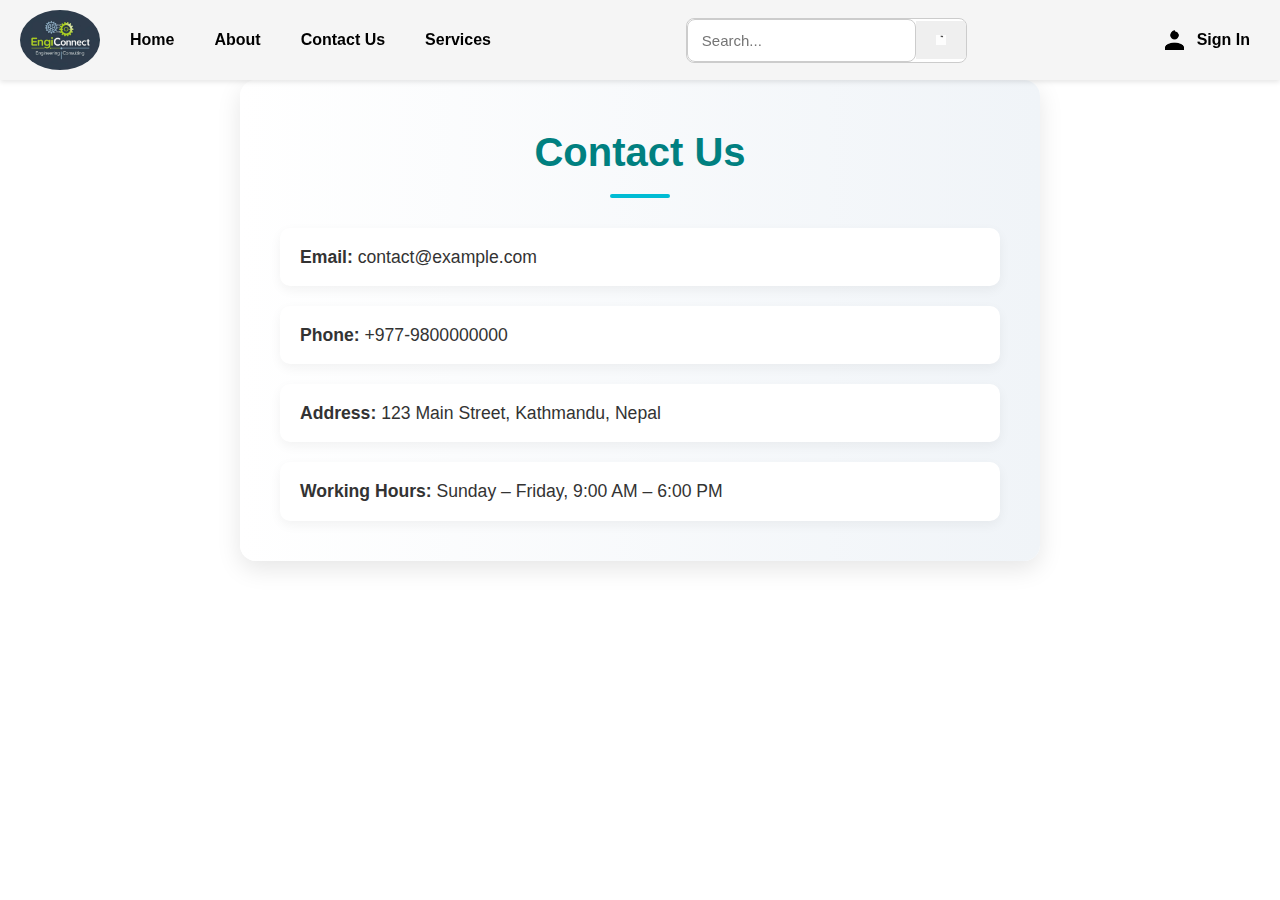
<file: html code/pages/contact.html>
<!DOCTYPE html>
<html lang="en">
<head>
  <meta charset="UTF-8">
  <title>Contact Us</title>
<link rel="stylesheet" href="../style.css">
</head>
<body>
      <header>
    <div class="logo"></div>
    <nav>
        <div class="nav-left">
            <a href="../index.html">Home</a>
            <a href="./about.html">About</a>
            <a href="./contact.html">Contact Us</a>
            <a href="./services.html">Services</a>
        </div>
        <div class="search-bar">
            <input type="text" placeholder="Search...">
            <button type="submit"><img src="../images/icons8-search.gif" alt="" width="10px" height="10px"></button>
        </div>
        <div class="nav-right">
            
            <a href="./signin.html"><img src="../images/icons8-customer-96.png" alt="" width="25px" height="25px"> Sign In</a>
        </div>
    </nav>

    </header>

 <section class="contact-section">
  <h2>Contact Us</h2>
  <div class="contact-card">
    <div class="contact-detail">
      
      <p><strong>Email:</strong> contact@example.com</p>
    </div>
    <div class="contact-detail">
     
      <p><strong>Phone:</strong> +977-9800000000</p>
    </div>
    <div class="contact-detail">
      <p><strong>Address:</strong> 123 Main Street, Kathmandu, Nepal</p>
    </div>
    <div class="contact-detail">
      <p><strong>Working Hours:</strong> Sunday – Friday, 9:00 AM – 6:00 PM</p>
    </div>
  </div>
</section>


</body>
</html>
</file>
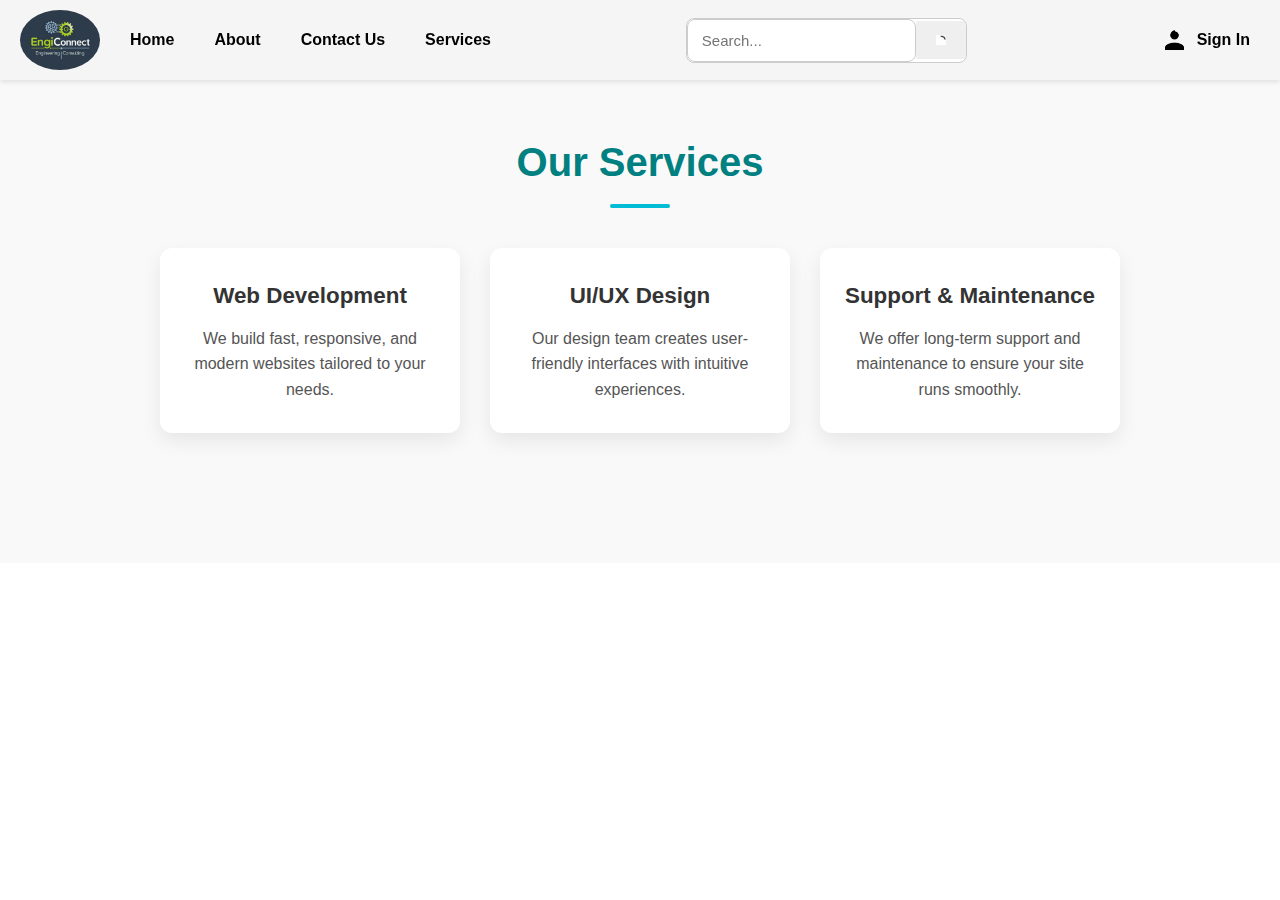
<file: html code/pages/services.html>
<!DOCTYPE html>
<html lang="en">
<head>

  <meta charset="UTF-8">
  <title>Services</title>
<link rel="stylesheet" href="../style.css">

</head>
<body>

   <header>
    <div class="logo"></div>
    <nav>
        <div class="nav-left">
            <a href="../index.html">Home</a>
            <a href="./about.html">About</a>
            <a href="./contact.html">Contact Us</a>
            <a href="./services.html">Services</a>
        </div>
        <div class="search-bar">
            <input type="text" placeholder="Search...">
            <button type="submit"><img src="../images/icons8-search.gif" alt="" width="10px" height="10px"></button>
        </div>
        <div class="nav-right">
            
            <a href="./signin.html"><img src="../images/icons8-customer-96.png" alt="" width="25px" height="25px"> Sign In</a>
        </div>
    </nav>

    </header>

  <section class="services-section">
    <h2>Our Services</h2>
    <div class="service-boxes">
      <div class="service-box">
        <h3>Web Development</h3>
        <p>We build fast, responsive, and modern websites tailored to your needs.</p>
      </div>
      <div class="service-box">
        <h3>UI/UX Design</h3>
        <p>Our design team creates user-friendly interfaces with intuitive experiences.</p>
      </div>
      <div class="service-box">
        <h3>Support & Maintenance</h3>
        <p>We offer long-term support and maintenance to ensure your site runs smoothly.</p>
      </div>
    </div>
  </section>

</body>
</html>
</file>
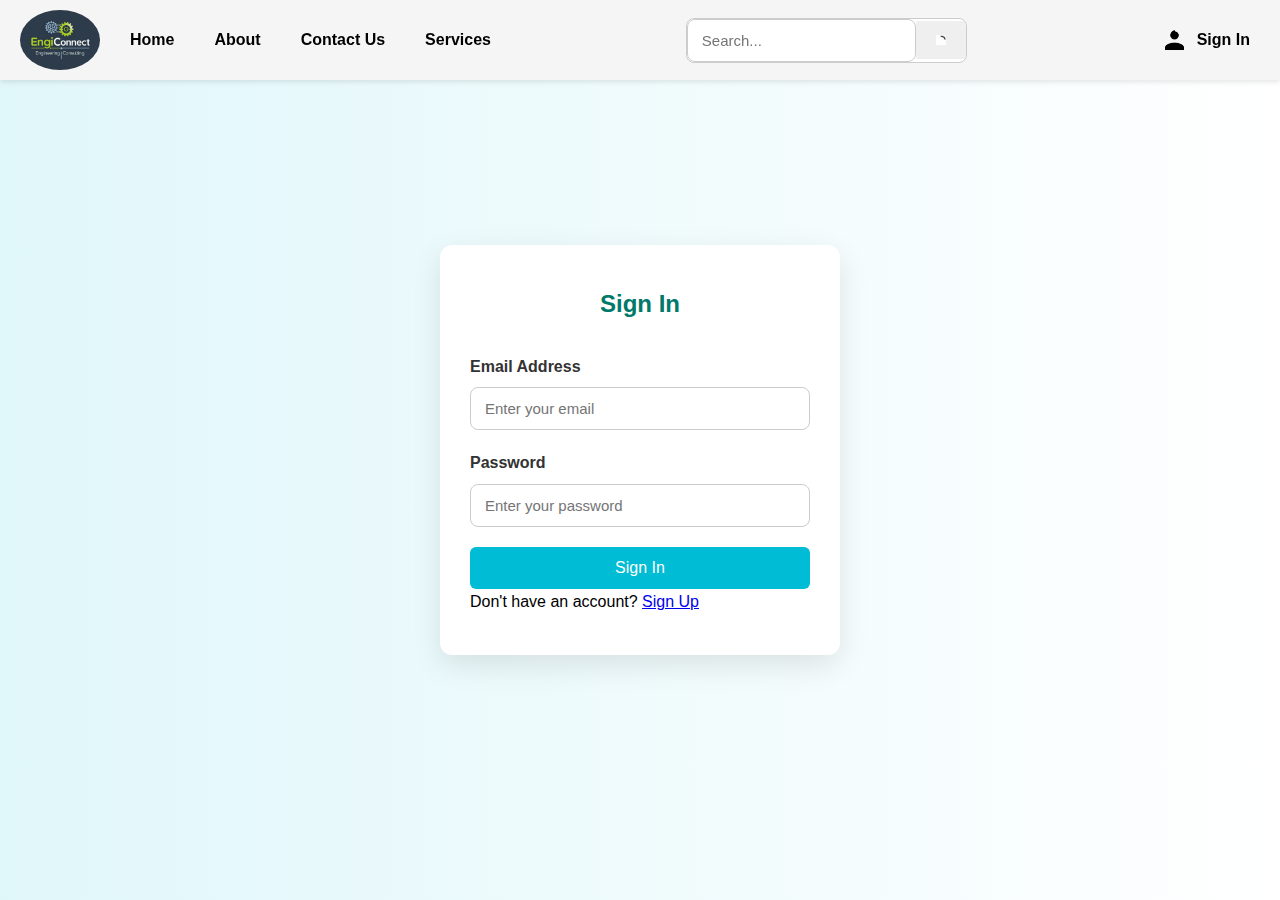
<file: html code/pages/signin.html>
<!DOCTYPE html>
<html lang="en">
<head>
  <meta charset="UTF-8" />
  <meta name="viewport" content="width=device-width, initial-scale=1.0" />
  <link rel="stylesheet" href="../style.css">
  <title>Sign In</title>
  

   
  
</head>
<body class="body-signin">
   <header>
    <div class="logo"></div>
    <nav>
        <div class="nav-left">
            <a href="../index.html">Home</a>
            <a href="./about.html">About</a>
            <a href="./contact.html">Contact Us</a>
            <a href="./services.html">Services</a>
        </div>
        <div class="search-bar">
            <input type="text" placeholder="Search...">
            <button type="submit"><img src="../images/icons8-search.gif" alt="" width="10px" height="10px"></button>
        </div>
        <div class="nav-right">
            
            <a href="./signin.html"><img src="../images/icons8-customer-96.png" alt="" width="25px" height="25px"> Sign In</a>
        </div>
    </nav>

    </header>

  <div class="signin-container">
    <h2>Sign In</h2>
    <form>
      <div class="form-group">
        <label for="email">Email Address</label>
        <input type="email" id="email" placeholder="Enter your email" required />
      </div>
      <div class="form-group">
        <label for="password">Password</label>
        <input type="password" id="password" placeholder="Enter your password" required />
      </div>
      <button type="submit" class="signin-btn">Sign In</button>
    </form>
    <div class="bottom-text">
      Don't have an account? <a href="signup.html">Sign Up</a>
    </div>
  </div>

</body>
</html>
</file>
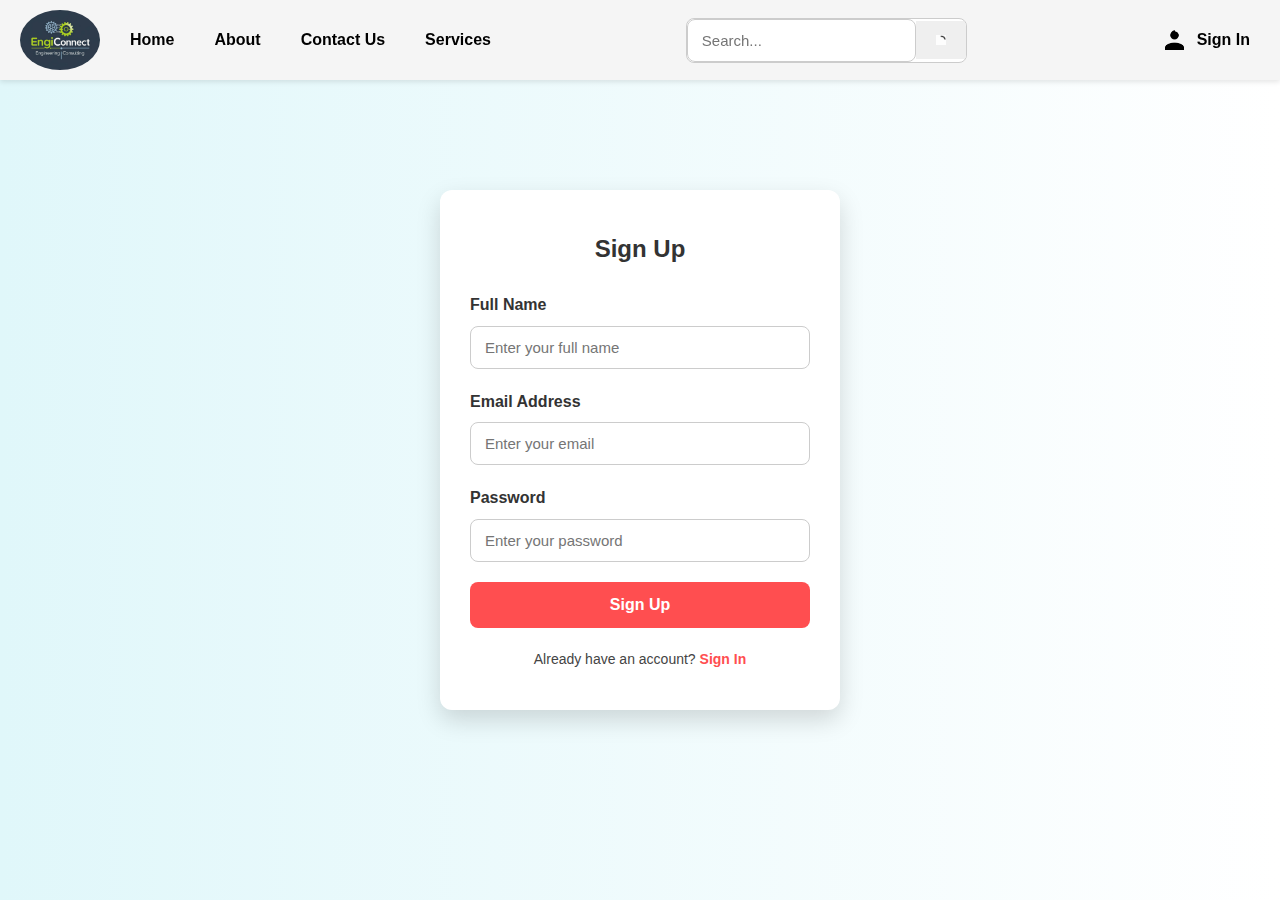
<file: html code/pages/signup.html>
<!DOCTYPE html>
<html lang="en">
<head>
  <meta charset="UTF-8" />
  <title>Sign Up</title>
  <link rel="stylesheet" href="../style.css">
  
  <meta name="viewport" content="width=device-width, initial-scale=1.0" />
 

    
 
</head>
<body class="body-signin">
    <header>
    <div class="logo"></div>
    <nav>
        <div class="nav-left">
            <a href="../index.html">Home</a>
            <a href="./about.html">About</a>
            <a href="./contact.html">Contact Us</a>
            <a href="./services.html">Services</a>
        </div>
        <div class="search-bar">
            <input type="text" placeholder="Search...">
            <button type="submit"><img src="../images/icons8-search.gif" alt="" width="10px" height="10px"></button>
        </div>
        <div class="nav-right">
            
            <a href="./signin.html"><img src="../images/icons8-customer-96.png" alt="" width="25px" height="25px"> Sign In</a>
        </div>
    </nav>

    </header>

   <div class="signup-containers">
    <h2>Sign Up</h2>
    <form action="#">
      <div class="form-group">
        <label for="fullname">Full Name</label>
        <input type="text" id="fullname" placeholder="Enter your full name" required />
      </div>
      <div class="form-group">
        <label for="email">Email Address</label>
        <input type="email" id="email" placeholder="Enter your email" required />
      </div>
      <div class="form-group">
        <label for="password">Password</label>
        <input type="password" id="password" placeholder="Enter your password" required />
      </div>
      <button type="submit" class="signup-btn">Sign Up</button>
    </form>
    <div class="bottom-link">
      Already have an account? <a href="./signin.html">Sign In</a>
    </div>
  </div>

</body>
</html>
</file>
<file: html code/style.css>
* {
    margin: 0;
    padding: 0;
    box-sizing: border-box;
    font-family: Arial, sans-serif;
}

body {
    line-height: 1.6;
}

header {
    background-color: whitesmoke;
    padding: 10px 20px;
    position: fixed;
    top: 0;
    left: 0;
    width: 100%;
    display: flex;
    align-items: center;
    z-index: 1000;
    box-shadow: 0 2px 5px rgba(0,0,0,0.1);
}

.logo {
    background: url('./images/Logo\ For\ EngiConnect.png') center/cover no-repeat;
    background-color: #008080;
    padding: 30px 40px;
    border-radius: 50%;
    margin-right: 20px;
    color: white;
    text-align: center;
    font-weight: bold;
}

nav {
     flex: 1;
    display: flex;
    align-items: center;
    justify-content: space-between;
}
.nav-left, .nav-right {
    display: flex;
    align-items: center;
    gap: 20px;
}

nav a {
    text-decoration: none;
    color: black;
    padding: 5px 10px;
    border-radius: 5px;
    display: flex;
    align-items: center;
    gap: 10px;
    font-weight: bolder;
}

/* Search bar styles */
.search-bar {
    display: flex;
    align-items: center;
    background-color: white;
    border-radius: 8px;
    overflow: hidden;
    border: 1px solid #ccc;
    flex: 0 0 auto;
}

.search-bar input {
    border: none;
    padding: 10px 20px;
    outline: none;
}

.search-bar button {
    border: none;
    padding: 10px 20px;
    cursor: pointer;
    color: white;
    font-size: 1rem;
}

.search-bar button:hover {
    background-color: beige;
}


/* Sections */
section {
    text-align: center;
    font-size: 1.2rem;
}
.video-container {
    margin-top: 80px; 
     position: relative;
  height: 100vh;
  overflow: hidden;
}


.video-container video {

  width: 100%;
  height: auto;
  object-fit: cover;
  z-index: 1;
}

    .signup-container {
      width: 400px;
      margin: 100px auto;
      background-color: #fff;
      padding: 40px;
      border-radius: 8px;
      box-shadow: 0 4px 10px rgba(0, 0, 0, 0.1);
    }

    .signup-container h2 {
      text-align: center;
      margin-bottom: 30px;
      color: #04AA6D;
    }

    .form-group {
      margin-bottom: 20px;
    }

    .form-group label {
      display: block;
      margin-bottom: 8px;
      color: #333;
    }

    .form-group input {
      width: 100%;
      padding: 10px;
      border: 1px solid #ccc;
      border-radius: 5px;
      box-sizing: border-box;
    }

    .signup-btn {
      width: 100%;
      padding: 12px;
      background-color: #04AA6D;
      border: none;
      color: white;
      font-size: 16px;
      border-radius: 5px;
      cursor: pointer;
    }

    .signup-btn:hover {
      background-color: #038f5b;
    }

   

.signup-container {
  position: absolute;
  top: 40%;
  left: 20%;
  z-index: 2;
  transform: translate(-50%, -50%);
   background-color: rgba(255, 255, 255, 0.15); /* Transparent white */
  backdrop-filter: blur(1px); /* Frosted glass effect */
  padding: 40px;
  border-radius: 10px;
  box-shadow: 0 0 20px rgba(0,0,0,0.3);
}

body {
  margin: 0;
  font-family: Arial, sans-serif;
}

body {
  margin: 0;
  font-family: Arial, sans-serif;
}

body {
  margin: 0;
  font-family: Arial, sans-serif;
}
/* Container Section */
.explore-section {
  width: 100%;
  margin: 0 auto;
  padding: 40px 20px;
  text-align: center;
  background-color: whitesmoke;
}

/* Title */
.explore-section h2 {
  font-size: 2rem;
  margin-bottom: 20px;
}

/* Card Grid */
.explore-grid {
  display: grid;
  grid-template-columns: repeat(auto-fit, minmax(250px, 1fr));
  gap: 20px;
}

/* Card Styles */
.card {
  position: relative;
  overflow: hidden;
  border-radius: 10px;
  box-shadow: 0 4px 12px rgba(0,0,0,0.1);
  transition: transform 0.3s ease, box-shadow 0.3s ease;
  background-color: #fff;
}

.card img {
  width: 100%;
  height: 200px;
  object-fit: cover;
  display: block;
}

/* Button Styles */
.card-btn {
  position: absolute;
  bottom: 15px;
  left: 50%;
  transform: translateX(-50%);
  background-color: rgba(255, 255, 255, 0.9);
  border: none;
  padding: 10px 20px;
  border-radius: 20px;
  font-size: 1rem;
  cursor: pointer;
  transition: background-color 0.3s ease;
}

.card-btn:hover {
  background-color: rgba(255, 255, 255, 1);
}

/* Card Hover Effect */
.card:hover {
  transform: translateY(-5px);
  box-shadow: 0 8px 20px rgba(0,0,0,0.15);
}


    .professionals-section {
  padding: 30px;
  background: #fff;
}

.section-header {
  display: flex;
  justify-content: space-between;
  align-items: center;
  margin-bottom: 15px;
}

.section-header h2 {
  font-size: 24px;
}

.see-all {
  text-decoration: none;
  font-weight: bold;
  color: #555;
}

.slider-wrapper {
  position: relative;
  overflow: hidden;
}

.card-slider {
  display: flex;
  gap: 16px;
  overflow-x: auto;
  scroll-behavior: smooth;
  padding-bottom: 10px;
}
  .card-slider::-webkit-scrollbar {
  display: none; /* Hides scrollbar */
}


.pro-card {
  min-width: 200px;
  background: #fff;
  border-radius: 8px;
  box-shadow: 0 2px 8px rgba(0,0,0,0.1);
  text-align: center;
  flex-shrink: 0;
}

.pro-card img {
    width: 100%;
  height: 150px;
  border-top-left-radius: 8px;
  border-top-right-radius: 8px;
  object-fit: cover;
}

.pro-card p {
 margin: 10px;
  font-weight: bold;
}

.slide-btn {
 position: absolute;
  top: 35%;
  transform: translateY(-50%);
  font-size: 24px;
  background: white;
  border: none;
  border-radius: 50%;
  box-shadow: 0 2px 10px rgba(0,0,0,0.2);
  width: 40px;
  height: 40px;
  cursor: pointer;
  z-index: 10;
}

.slide-btn.left {
  left: 0;
}

.slide-btn.right {
  right: 0;
}


@media (max-width: 600px) {
    .cards {
        flex-direction: column;
        align-items: center;
    }
}


.about-section {
  background: linear-gradient(to right, #ffffff, #f0f4f8);
  margin: 80px auto;
  padding: 50px 40px;
  max-width: 1000px;
  border-radius: 16px;
  box-shadow: 0 8px 30px rgba(0, 0, 0, 0.1);
  animation: fadeInUp 1s ease-in-out;
}

.about-section h2 {
  text-align: center;
  font-size: 36px;
  margin-bottom: 25px;
  color: #1e2a38;
  position: relative;
}

.about-section h2::after {
  content: "";
  width: 60px;
  height: 4px;
  background-color: #00bcd4;
  display: block;
  margin: 10px auto 0;
  border-radius: 4px;
}

.about-section p {
  font-size: 17px;
  line-height: 1.9;
  color: #333;
  text-align: justify;
}

/* Fade-in animation */
@keyframes fadeInUp {
  0% {
    opacity: 0;
    transform: translateY(40px);
  }
  100% {
    opacity: 1;
    transform: translateY(0);
  }
}

/* Responsive design */
@media (max-width: 768px) {
  .about-section {
    padding: 30px 20px;
    margin: 60px 15px;
  }

  .about-section h2 {
    font-size: 28px;
  }

  .about-section p {
    font-size: 15px;
  }
}

  .body-signin {
      background: linear-gradient(to right, #e0f7fa, #ffffff);
      display: flex;
      justify-content: center;
      align-items: center;
      height: 100vh;
    }

    .signin-container {
      background-color: #fff;
      padding: 40px 30px;
      border-radius: 12px;
      box-shadow: 0 10px 30px rgba(0, 0, 0, 0.1);
      max-width: 400px;
      width: 100%;
    }

    .signin-container h2 {
      text-align: center;
      margin-bottom: 30px;
      color: #00796b;
    }

    .form-group {
      margin-bottom: 20px;
    }

    label {
      display: block;
      margin-bottom: 8px;
      font-weight: 500;
      color: #333;
    }

    input[type="email"],
    input[type="password"] {
      width: 100%;
      padding: 12px;
      border: 1px solid #ccc;
      border-radius: 6px;
      font-size: 16px;
      outline: none;
      transition: border-color 0.3s ease;
    }

    input:focus {
      border-color: #00bcd4;
    }

    .signin-btn {
      width: 100%;
      padding: 12px;
      background-color: #00bcd4;
      border: none;
      color: white;
      font-size: 16px;
      border-radius: 6px;
      cursor: pointer;
      transition: background-color 0.3s ease;
    }

    .signin-btn:hover {
      background-color: #0097a7;
    }

    .bottom-link {
      text-align: center;
      margin-top: 20px;
      font-size: 14px;
    }

    .bottom-link a {
      color: #00bcd4;
      text-decoration: none;
      font-weight: 500;
    }

    .bottom-link a:hover {
      text-decoration: underline;
    }

    @media (max-width: 480px) {
      .signin-container {
        padding: 30px 20px;
      }
    }


   .body-signup{
      margin: 0;
      padding: 0;
      font-family: 'Segoe UI', sans-serif;
      background: linear-gradient(135deg, #f9d423 0%, #ff4e50 100%);
      display: flex;
      align-items: center;
      justify-content: center;
      min-height: 100vh;
    }

    .signup-containers {
      background: #fff;
      padding: 40px 30px;
      border-radius: 12px;
      box-shadow: 0 10px 25px rgba(0, 0, 0, 0.15);
      width: 100%;
      max-width: 400px;
    }

    h2 {
      text-align: center;
      margin-bottom: 24px;
      color: #333;
    }

    .form-group {
      margin-bottom: 20px;
    }

    label {
      display: block;
      margin-bottom: 6px;
      font-weight: 600;
      color: #444;
    }

    input[type="text"],
    input[type="email"],
    input[type="password"] {
      width: 100%;
      padding: 12px 14px;
      border: 1.5px solid #ccc;
      border-radius: 8px;
      font-size: 15px;
      outline: none;
      transition: border-color 0.3s ease;
    }

    input:focus {
      border-color: #ff4e50;
    }

    .signup-btn {
      width: 100%;
      padding: 14px;
      border: none;
      background-color: #ff4e50;
      color: white;
      font-size: 16px;
      font-weight: bold;
      border-radius: 8px;
      cursor: pointer;
      transition: background 0.3s ease;
    }

    .signup-btn:hover {
      background-color: #e43e3e;
    }

    .bottom-link {
      margin-top: 20px;
      text-align: center;
      font-size: 14px;
      color: #444;
    }

    .bottom-link a {
      color: #ff4e50;
      font-weight: 600;
      text-decoration: none;
    }

    .bottom-link a:hover {
      text-decoration: underline;
    }

    @media (max-width: 480px) {
      .signup-container {
        padding: 30px 20px;
      }
    }



    .contact-section {
  max-width: 800px;
  margin: 80px auto;
  padding: 40px;
  background: linear-gradient(to right, #ffffff, #f0f4f8);
  border-radius: 16px;
  box-shadow: 0 8px 24px rgba(0, 0, 0, 0.1);
  text-align: center;
  animation: fadeInUp 1s ease;
}

.contact-section h2 {
  font-size: 2.5rem;
  color: #008080;
  margin-bottom: 30px;
  position: relative;
}

.contact-section h2::after {
  content: '';
  width: 60px;
  height: 4px;
  background: #00bcd4;
  display: block;
  margin: 10px auto 0;
  border-radius: 2px;
}

.contact-card {
  display: flex;
  flex-direction: column;
  gap: 20px;
}

.contact-detail {
  display: flex;
  align-items: center;
  gap: 15px;
  background-color: #ffffff;
  padding: 15px 20px;
  border-radius: 10px;
  box-shadow: 0 4px 12px rgba(0,0,0,0.05);
  transition: transform 0.3s ease;
}

.contact-detail:hover {
  transform: translateY(-3px);
}

.contact-detail img {
  width: 32px;
  height: 32px;
}

.contact-detail p {
  margin: 0;
  font-size: 1.1rem;
  color: #333;
}

@keyframes fadeInUp {
  from {
    opacity: 0;
    transform: translateY(40px);
  }
  to {
    opacity: 1;
    transform: translateY(0);
  }
}

    


.services-section {
  padding: 130px 20px;
  background: #f9f9f9;
  text-align: center;
}

.services-section h2 {
  font-size: 2.5rem;
  color: #008080;
  margin-bottom: 40px;
  position: relative;
}

.services-section h2::after {
  content: '';
  width: 60px;
  height: 4px;
  background: #00bcd4;
  display: block;
  margin: 10px auto 0;
  border-radius: 2px;
}

.service-boxes {
  display: flex;
  flex-wrap: wrap;
  justify-content: center;
  gap: 30px;
}

.service-box {
  background: white;
  padding: 30px 20px;
  border-radius: 12px;
  box-shadow: 0 8px 20px rgba(0, 0, 0, 0.08);
  width: 300px;
  transition: transform 0.3s ease, box-shadow 0.3s ease;
}

.service-box:hover {
  transform: translateY(-10px);
  box-shadow: 0 12px 30px rgba(0, 0, 0, 0.1);
}

.service-box img {
  width: 60px;
  height: 60px;
  margin-bottom: 20px;
}

.service-box h3 {
  font-size: 1.4rem;
  color: #333;
  margin-bottom: 12px;
}

.service-box p {
  font-size: 1rem;
  color: #555;
  line-height: 1.6;
}

/* Responsive Design */
@media (max-width: 768px) {
  .service-boxes {
    flex-direction: column;
    align-items: center;
  }

  .service-box {
    width: 90%;
  }
}
</file>
